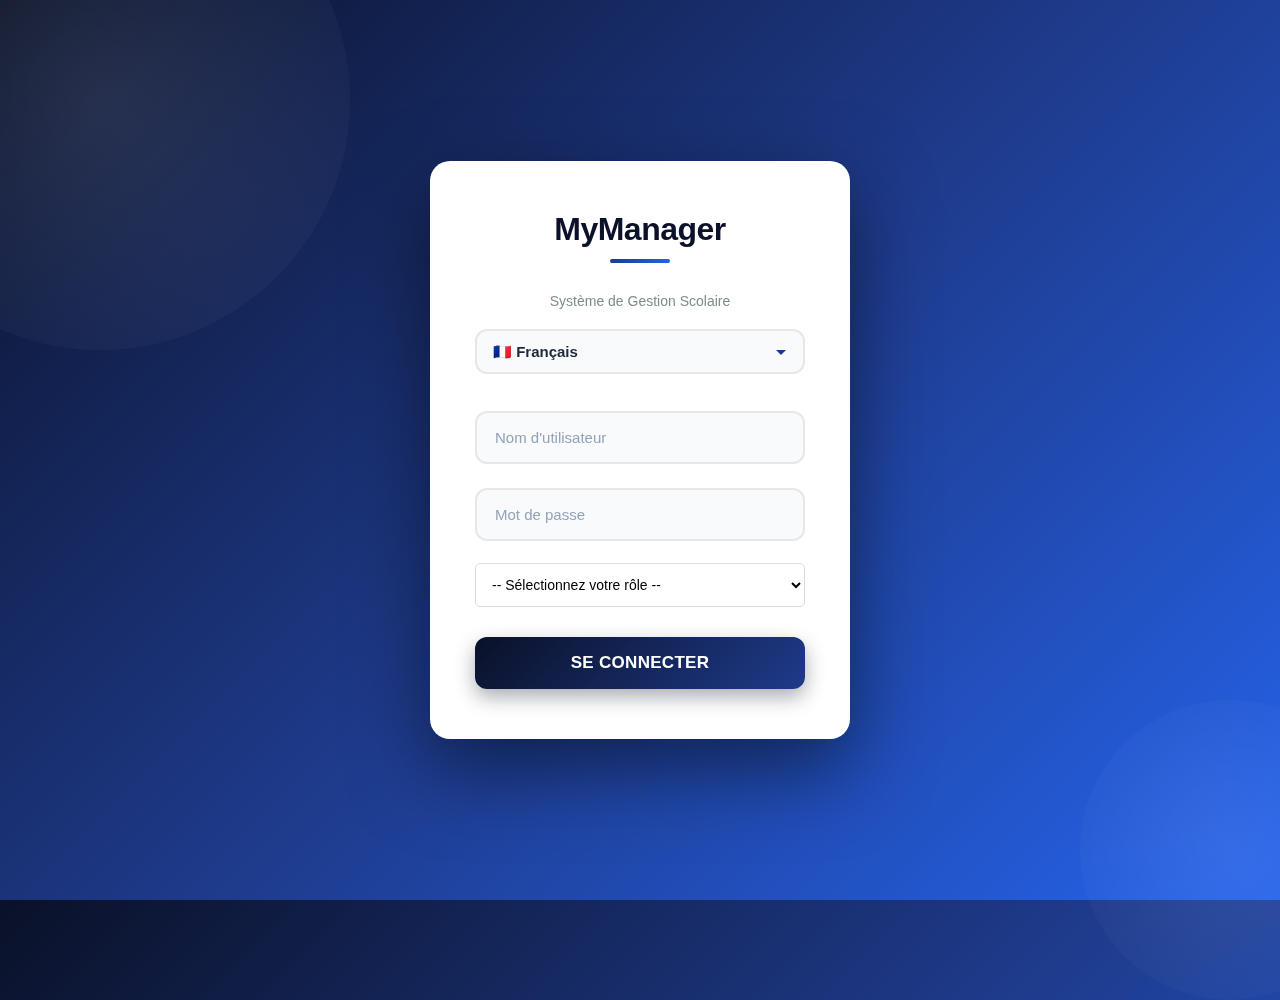
<file: Nouveau dossier/index.html>
<!DOCTYPE html>
<html lang="fr">
<head>
  <meta charset="UTF-8" />
  <meta name="viewport" content="width=device-width, initial-scale=1.0"/>
  <title>Login - MyManager</title>
  <link rel="stylesheet" href="css/login.css" />
  <link rel="stylesheet" href="css/rtl.css" />
</head>
<body>
  <div class="login-container">
    <h2>MyManager</h2>
    <p style="color: #7f8c8d; margin-bottom: 20px; font-size: 14px;"> Système de Gestion Scolaire</p>
    
    <!-- Language Selector -->
    <div class="lang-selector-login">
      <select onchange="changeLang(this.value)">
        <option value="fr">🇫🇷 Français</option>
        <option value="ar">🇲🇦 العربية</option>
        <option value="en">🇺🇸 English</option>
      </select>
    </div>
    
    <input type="text" id="username" placeholder="Nom d'utilisateur" autocomplete="off" />
    <input type="password" id="password" placeholder="Mot de passe" />
    
    <!-- Sélecteur de rôle -->
    <select id="roleSelect" style="width: 100%; padding: 12px; margin: 10px 0; border: 1px solid #ddd; border-radius: 5px; font-size: 14px; background: white;">
      <option value="">-- Sélectionnez votre rôle --</option>
      <option value="admin">Administrateur</option>
      <option value="secretariat"> Secrétariat</option>
      <option value="teacher">Professeur</option>
      <option value="viewer"> Consultation</option>
    </select>
    <button id="loginBtn">Se connecter</button>
    <div id="error"></div>
  <script src="js/i18n.js"></script>
  <script src="js/login.js"></script>
  <script src="js/main.js"></script>
</body>
</html>
</file>
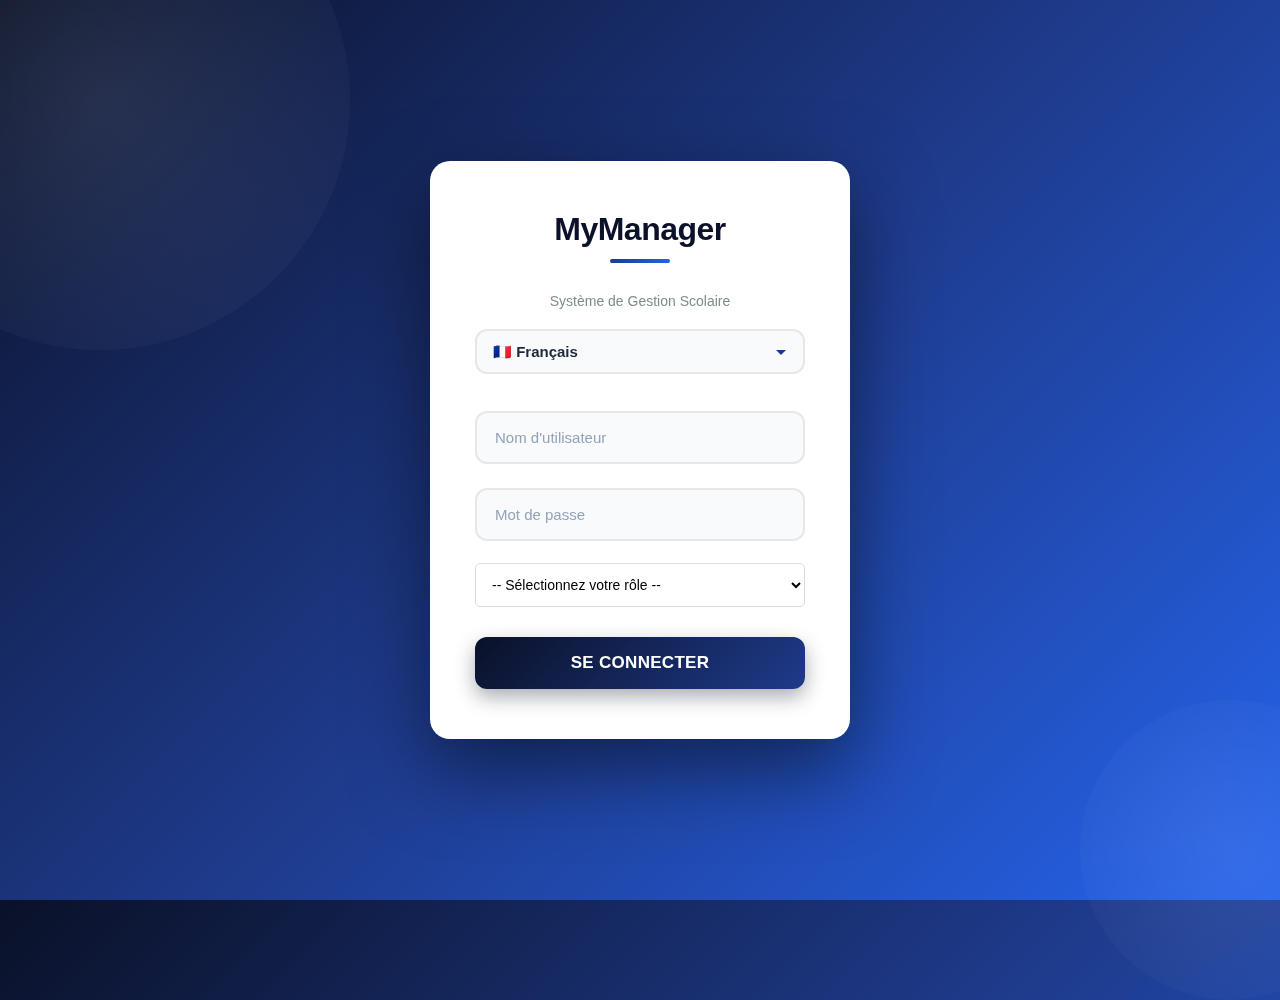
<file: Nouveau dossier/courses.html>
<!DOCTYPE html>
<html lang="fr">
<head>
  <meta charset="UTF-8" />
  <meta name="viewport" content="width=device-width, initial-scale=1.0"/>
  <title>MyManager - Cours</title>
  <link rel="stylesheet" href="css/courses.css" />
  <link rel="stylesheet" href="css/rtl.css" />
  <link rel="stylesheet" href="css/main.css" />
</head>
<body>
  <!-- Navbar -->
  <nav class="navbar">
    <div class="logo">MyManager</div>
    <div class="nav-right">
      <div class="lang-selector">
        <select onchange="changeLang(this.value)">
          <option value="fr">🇫🇷 Français</option>
          <option value="ar">🇲🇦 العربية</option>
          <option value="en">🇺🇸 English</option>
        </select>
      </div>
      <button onclick="logout()" class="logout-btn" data-i18n="logout">Logout</button>
    </div>
  </nav>

  <!-- Sidebar -->
  <aside class="sidebar">
    <div class="sidebar-header">
    </div>
    <ul class="sidebar-menu">
      <li><a href="dashboard.html" data-i18n="dashboard">Dashboard</a></li>
      <li><a href="students.html" data-i18n="students">Students</a></li>
      <li><a href="teachers.html" data-i18n="teachers">Teachers</a></li>
      <li><a href="courses.html" class="active" data-i18n="courses">Courses</a></li>
      <li><a href="rooms.html" data-i18n="rooms">Rooms</a></li>
      <li><a href="exams.html" data-i18n="exams">Exams</a></li>
    </ul>
  </aside>

  <!-- Main Content -->
  <main class="main-content">
    <h1 data-i18n="courseManagement">Gestion des Cours</h1>

    <form id="courseForm">
      <input type="hidden" id="courseId" />
      <input type="text" id="courseName" data-i18n-placeholder="coursePlaceholder" placeholder="Nom du cours" required />
      <input type="text" id="courseTeacher" data-i18n-placeholder="teacherPlaceholder" placeholder="Professeur" required />
      <input type="text" id="courseSchedule" data-i18n-placeholder="schedulePlaceholder" placeholder="Horaire (ex: Lundi 10h-12h)" required />
      <button type="submit" data-i18n="save">Ajouter / Modifier</button>
    </form>

    <div class="tools">
      <input type="text" id="searchInput" data-i18n-placeholder="searchPlaceholder" placeholder="Rechercher par nom..." />
      <button type="button" onclick="sortByName()" data-i18n="sort">Trier A ↔ Z</button>
      <button type="button" onclick="exportCSV()" data-i18n="exportCSV">Export CSV</button>
    </div>

    <div class="filters">
      <label data-i18n="filterByTeacher">Filtrer par professeur:</label>
      <select id="teacherFilter" onchange="applyFilters()">
        <option value="" data-i18n-value="allTeachers">Tous les professeurs</option>
        <option value="Ali Benali">Ali Benali</option>
        <option value="Sara Meziane">Sara Meziane</option>
        <option value="Youssef Tazi">Youssef Tazi</option>
        <option value="Leila Rahmani">Leila Rahmani</option>
        <option value="Karim El Fassi">Karim El Fassi</option>
      </select>
    </div>

    <table>
      <thead>
        <tr>
          <th>ID</th>
          <th data-i18n="course">Cours</th>
          <th data-i18n="teacher">Professeur</th>
          <th data-i18n="schedule">Horaire</th>
          <th>Actions</th>
        </tr>
      </thead>
      <tbody id="tableBody"></tbody>
    </table>

    <div class="pagination">
      <button onclick="prevPage()" data-i18n="previous">Précédent</button>
      <span id="pageInfo">Page 1</span>
      <button onclick="nextPage()" data-i18n="next">Suivant</button>
    </div>
  </main>

  <!-- Scripts -->
   <script src="js/models.js"></script>
<script src="js/permissions.js"></script> 
<script src="js/i18n.js"></script>
  <script src="js/courses.js"></script>
  <script src="js/main.js"></script>
</body>
</html>
</file>
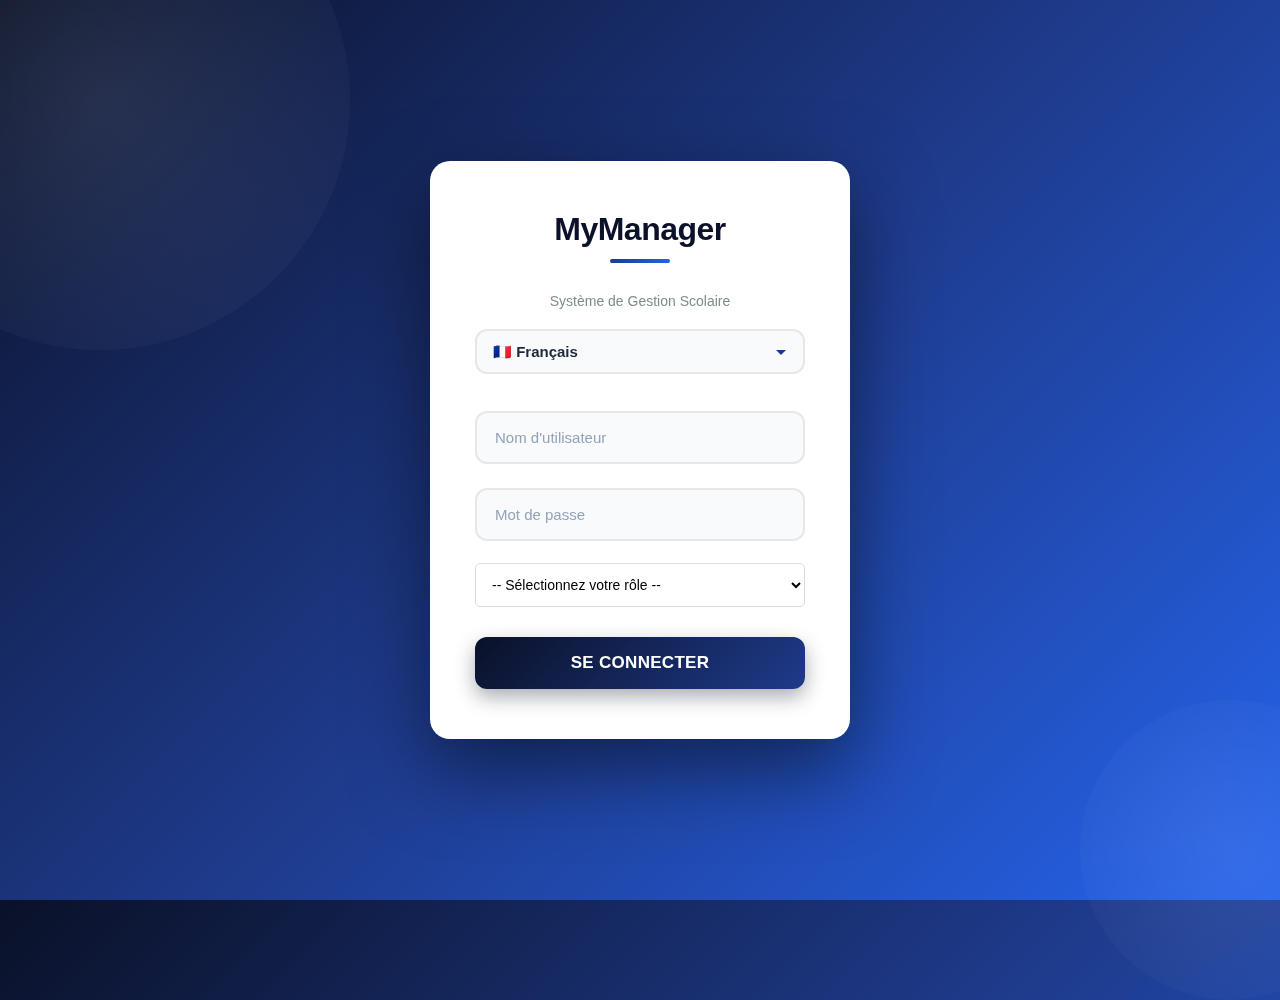
<file: Nouveau dossier/exams.html>
<!DOCTYPE html>
<html lang="fr">
<head>
  <meta charset="UTF-8" />
  <meta name="viewport" content="width=device-width, initial-scale=1.0"/>
  <title>MyManager - Examens</title>
  <link rel="stylesheet" href="css/exams.css" />
  <link rel="stylesheet" href="css/main.css" />
  <link rel="stylesheet" href="css/rtl.css" />
</head>
<body>
  <!-- Navbar -->
  <nav class="navbar">
    <div class="logo">MyManager</div>
    <div class="nav-right">
      <div class="lang-selector">
        <select onchange="changeLang(this.value)">
          <option value="fr">🇫🇷 Français</option>
          <option value="ar">🇲🇦 العربية</option>
          <option value="en">🇺🇸 English</option>
        </select>
      </div>
      <button onclick="logout()" class="logout-btn" data-i18n="logout">Déconnexion</button>
    </div>
  </nav>

  <!-- Sidebar -->
  <aside class="sidebar">
    <div class="sidebar-header">
    </div>
    <ul class="sidebar-menu">
      <li><a href="dashboard.html" data-i18n="dashboard">Dashboard</a></li>
      <li><a href="students.html" data-i18n="students">Étudiants</a></li>
      <li><a href="teachers.html" data-i18n="teachers">Professeurs</a></li>
      <li><a href="courses.html" data-i18n="courses">Cours</a></li>
      <li><a href="rooms.html" data-i18n="rooms">Salles</a></li>
      <li><a href="exams.html" class="active" data-i18n="exams">Examens</a></li>
    </ul>
  </aside>

  <!-- Main Content -->
  <main class="main-content">
    <h1 data-i18n="examManagement">Gestion des Examens</h1>

    <form id="examForm">
      <input type="hidden" id="examId" />
      <input type="text" id="examCourse" 
             data-i18n-placeholder="coursePlaceholder"
             placeholder="Cours" required />
      <input type="text" id="examDate" 
             data-i18n-placeholder="datePlaceholder"
             placeholder="Date (ex: 15/01/2026)" required />
      <input type="text" id="examRoom" 
             data-i18n-placeholder="roomPlaceholder"
             placeholder="Salle" required />
      <button type="submit" data-i18n="save">Ajouter / Modifier</button>
    </form>

    <div class="tools">
      <input type="text" id="searchInput" 
             data-i18n-placeholder="searchPlaceholder"
             placeholder="Rechercher par cours..." />
      <button type="button" onclick="sortByCourse()" data-i18n="sort">Trier A ↔ Z</button>
      <button type="button" onclick="exportCSV()" data-i18n="exportCSV">Export CSV</button>
    </div>

    <div class="filters">
      <label data-i18n="filterByMonth">Filtrer par mois:</label>
      <select id="monthFilter" onchange="applyFilters()">
        <option value="" data-i18n-value="allMonths">Tous les mois</option>
        <option value="01" data-i18n-value="january">Janvier</option>
        <option value="02" data-i18n-value="february">Février</option>
        <option value="03" data-i18n-value="march">Mars</option>
        <option value="04" data-i18n-value="april">Avril</option>
        <option value="05" data-i18n-value="may">Mai</option>
        <option value="06" data-i18n-value="june">Juin</option>
        <option value="07" data-i18n-value="july">Juillet</option>
        <option value="08" data-i18n-value="august">Août</option>
        <option value="09" data-i18n-value="september">Septembre</option>
        <option value="10" data-i18n-value="october">Octobre</option>
        <option value="11" data-i18n-value="november">Novembre</option>
        <option value="12" data-i18n-value="december">Décembre</option>
      </select>
      
      <label data-i18n="filterByCourse">Filtrer par cours:</label>
      <select id="courseFilter" onchange="applyFilters()">
        <option value="" data-i18n-value="allCourses">Tous les cours</option>
        <option value="Mathématiques">Mathématiques</option>
        <option value="Physique">Physique</option>
        <option value="Informatique">Informatique</option>
        <option value="Français">Français</option>
        <option value="Histoire">Histoire</option>
        <option value="Chimie">Chimie</option>
      </select>
    </div>

    <table>
      <thead>
        <tr>
          <th>ID</th>
          <th data-i18n="course">Cours</th>
          <th data-i18n="date">Date</th>
          <th data-i18n="room">Salle</th>
          <th>Actions</th>
        </tr>
      </thead>
      <tbody id="tableBody"></tbody>
    </table>

    <div class="pagination">
      <button onclick="prevPage()" data-i18n="previous">Précédent</button>
      <span id="pageInfo">Page 1</span>
      <button onclick="nextPage()" data-i18n="next">Suivant</button>
    </div>
  </main>

  <!-- Scripts -->
   <script src="js/models.js"></script>
  <script src="js/permissions.js"></script> 
  <script src="js/i18n.js"></script>
  <script src="js/exams.js"></script>
  <script src="js/main.js"></script>
</body>
</html>
</file>
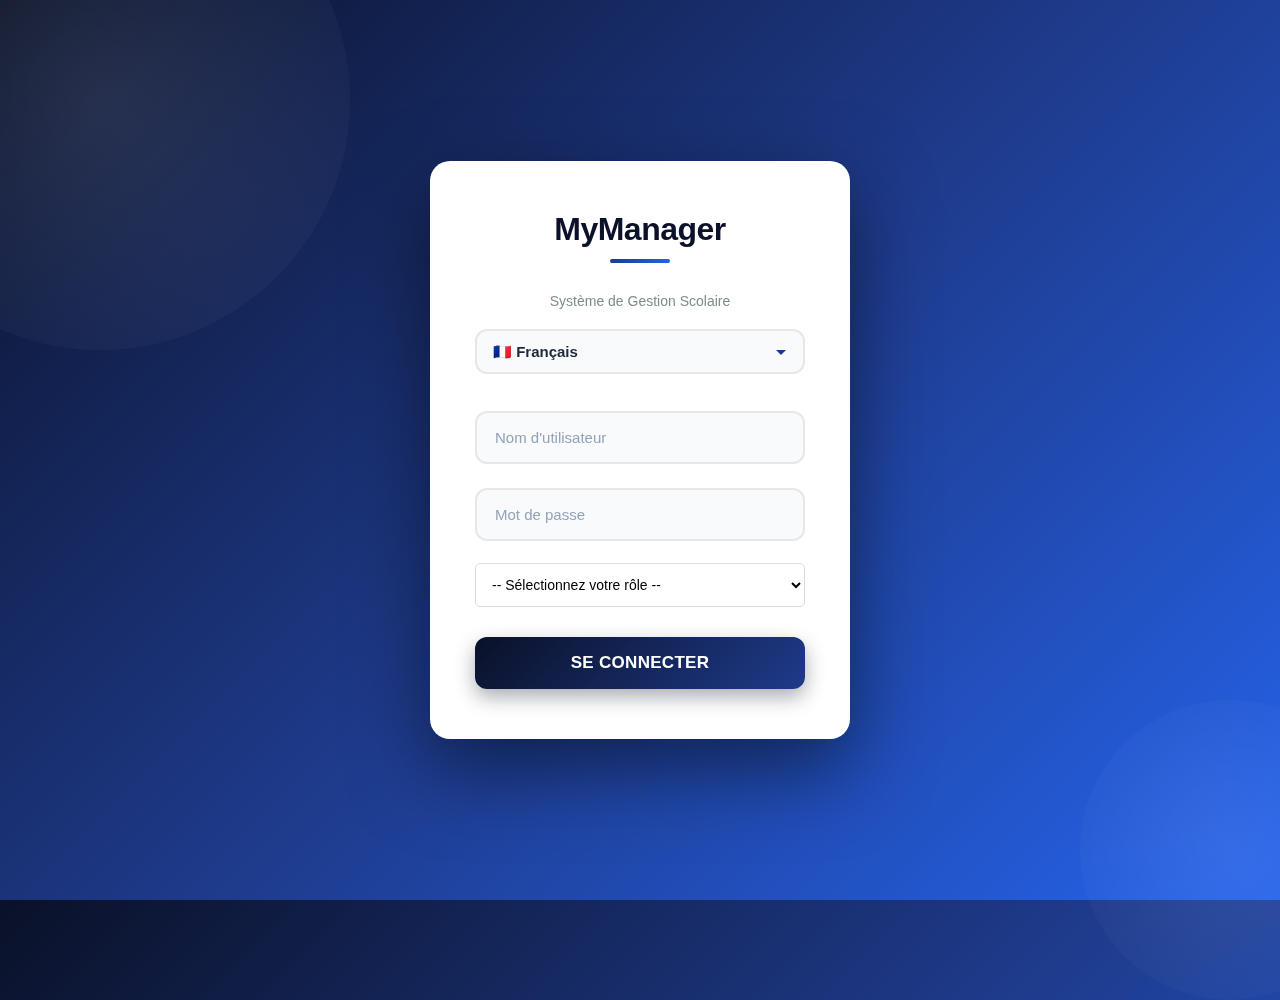
<file: Nouveau dossier/rooms.html>
<!DOCTYPE html>
<html lang="fr">
<head>
  <meta charset="UTF-8" />
  <meta name="viewport" content="width=device-width, initial-scale=1.0"/>
  <title>MyManager - Salles</title>
  <link rel="stylesheet" href="css/rooms.css" />
  <link rel="stylesheet" href="css/main.css" />
  <link rel="stylesheet" href="css/rtl.css" />
</head>
<body>
  <!-- Navbar -->
  <nav class="navbar">
    <div class="logo">MyManager</div>
    <div class="nav-right">
      <div class="lang-selector">
        <select onchange="changeLang(this.value)">
          <option value="fr">🇫🇷 Français</option>
          <option value="ar">🇲🇦 العربية</option>
          <option value="en">🇺🇸 English</option>
        </select>
      </div>
      <button onclick="logout()" class="logout-btn" data-i18n="logout">Déconnexion</button>
    </div>
  </nav>

  <!-- Sidebar -->
  <aside class="sidebar">
    <div class="sidebar-header">
    </div>
    <ul class="sidebar-menu">
      <li><a href="dashboard.html" data-i18n="dashboard">Dashboard</a></li>
      <li><a href="students.html" data-i18n="students">Étudiants</a></li>
      <li><a href="teachers.html" data-i18n="teachers">Professeurs</a></li>
      <li><a href="courses.html" data-i18n="courses">Cours</a></li>
      <li><a href="rooms.html" class="active" data-i18n="rooms">Salles</a></li>
      <li><a href="exams.html" data-i18n="exams">Examens</a></li>
    </ul>
  </aside>

  <!-- Main Content -->
  <main class="main-content">
    <h1 data-i18n="roomManagement">Gestion des Salles</h1>

    <form id="roomForm">
      <input type="hidden" id="roomId" />
      <input type="text" id="roomName" 
             data-i18n-placeholder="roomNamePlaceholder"
             placeholder="Nom/Numéro de la salle" required />
      <input type="number" id="roomCapacity" 
             data-i18n-placeholder="capacityPlaceholder"
             placeholder="Capacité (ex: 30)" min="1" required />
      <input type="text" id="roomLocation" 
             data-i18n-placeholder="locationPlaceholder"
             placeholder="Localisation (ex: Bâtiment A)" required />
      <button type="submit" data-i18n="save">Ajouter / Modifier</button>
    </form>

    <div class="tools">
      <input type="text" id="searchInput" 
             data-i18n-placeholder="searchPlaceholder"
             placeholder="Rechercher par nom..." />
      <button type="button" onclick="sortByName()" data-i18n="sort">Trier A ↔ Z</button>
      <button type="button" onclick="exportCSV()" data-i18n="exportCSV">Export CSV</button>
    </div>

    <div class="filters">
      <label data-i18n="filterByBuilding">Filtrer par bâtiment:</label>
      <select id="locationFilter" onchange="applyFilters()">
        <option value="" data-i18n-value="allBuildings">Tous les bâtiments</option>
        <option value="Bâtiment A">Bâtiment A</option>
        <option value="Bâtiment B">Bâtiment B</option>
        <option value="Bâtiment C">Bâtiment C</option>
        <option value="Bâtiment D">Bâtiment D</option>
        <option value="Bâtiment Principal">Bâtiment Principal</option>
      </select>
      
      <label data-i18n="filterByCapacity">Filtrer par capacité:</label>
      <select id="capacityFilter" onchange="applyFilters()">
        <option value="" data-i18n-value="allCapacities">Toutes capacités</option>
        <option value="small" data-i18n-value="smallCapacity">Petite (< 30)</option>
        <option value="medium" data-i18n-value="mediumCapacity">Moyenne (30-50)</option>
        <option value="large" data-i18n-value="largeCapacity">Grande (> 50)</option>
      </select>
    </div>

    <table>
      <thead>
        <tr>
          <th>ID</th>
          <th data-i18n="room">Salle</th>
          <th data-i18n="capacity">Capacité</th>
          <th data-i18n="location">Localisation</th>
          <th>Actions</th>
        </tr>
      </thead>
      <tbody id="tableBody"></tbody>
    </table>

    <div class="pagination">
      <button onclick="prevPage()" data-i18n="previous">Précédent</button>
      <span id="pageInfo">Page 1</span>
      <button onclick="nextPage()" data-i18n="next">Suivant</button>
    </div>
  </main>

  <!-- Scripts -->
   <script src="js/models.js"></script>
  <script src="js/permissions.js"></script> 
  <script src="js/i18n.js"></script>
  <script src="js/rooms.js"></script>
  <script src="js/main.js"></script>
</body>
</html>
</file>
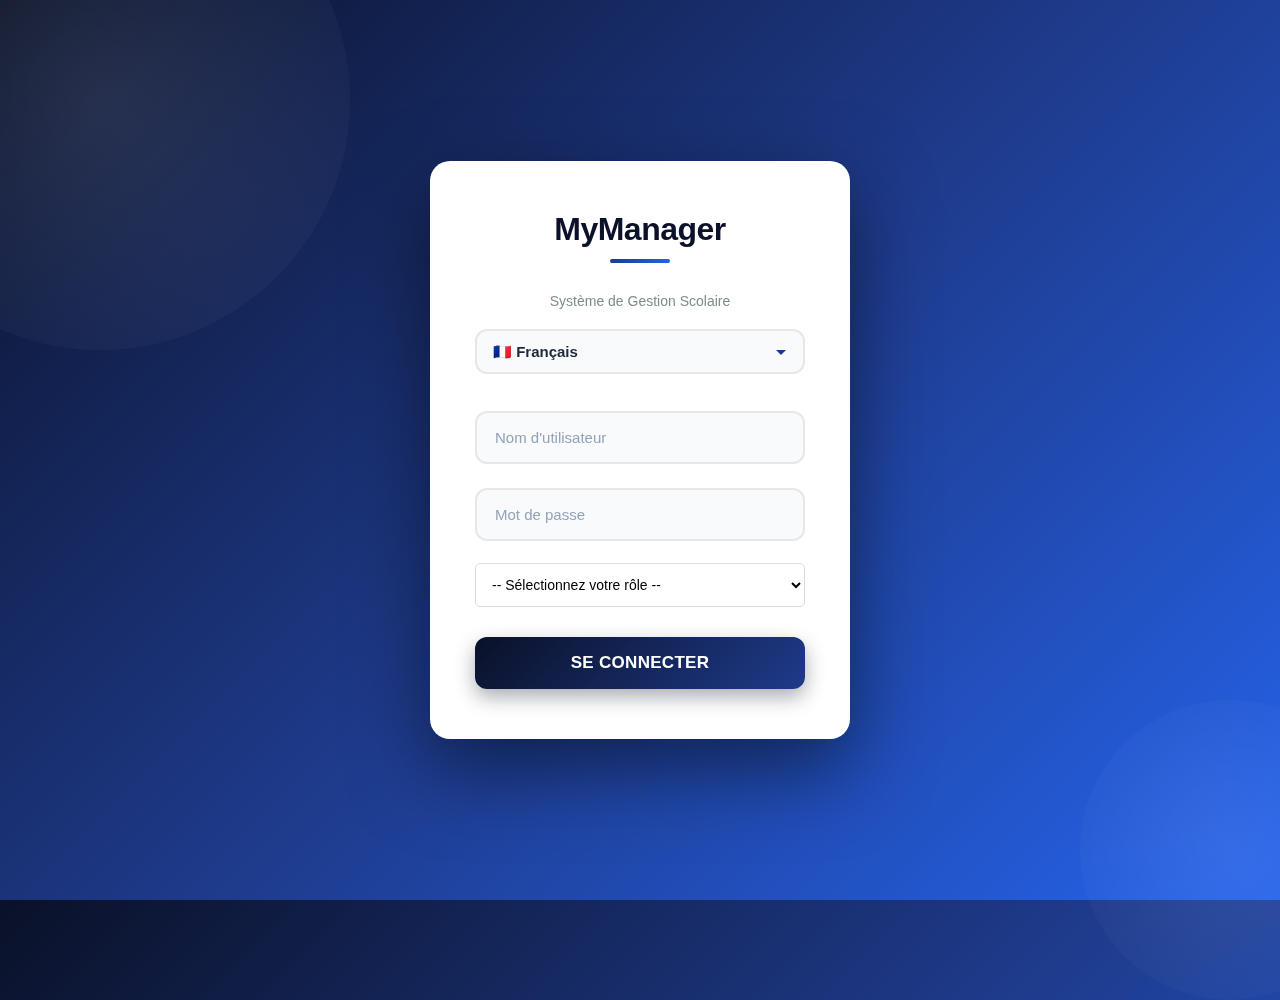
<file: Nouveau dossier/students.html>
<!DOCTYPE html>
<html lang="fr">
<head>
  <meta charset="UTF-8" />
  <meta name="viewport" content="width=device-width, initial-scale=1.0"/>
  <title>MyManager - Étudiants</title>
  <link rel="stylesheet" href="css/main.css" />
  <link rel="stylesheet" href="css/students.css" />
  <link rel="stylesheet" href="css/rtl.css" />
</head>
<body>

  <!-- Navbar -->
  <nav class="navbar">
    <div class="logo">MyManager</div>
    <div class="nav-right">
      <select onchange="changeLang(this.value)">
        <option value="fr">🇫🇷 Français</option>
        <option value="ar">🇲🇦 العربية</option>
        <option value="en">🇺🇸 English</option>
      </select>
      <button onclick="logout()" class="logout-btn" data-i18n="logout">Déconnexion</button>
    </div>
  </nav>

  <!-- Sidebar -->
  <aside class="sidebar">
    <ul class="sidebar-menu">
      <li><a href="dashboard.html" data-i18n="dashboard">Dashboard</a></li>
      <li><a href="students.html" class="active" data-i18n="students">Étudiants</a></li>
      <li><a href="teachers.html" data-i18n="teachers">Professeurs</a></li>
      <li><a href="courses.html" data-i18n="courses">Cours</a></li>
      <li><a href="rooms.html" data-i18n="rooms">Salles</a></li>
      <li><a href="exams.html" data-i18n="exams">Examens</a></li>
    </ul>
  </aside>

  <!-- Main Content -->
  <main class="main-content">
    <h1 data-i18n="studentManagement">Gestion des Étudiants</h1>

    <!-- Formulaire -->
    <form id="studentForm">
      <input type="hidden" id="studentId" />
      <input type="text" id="studentName" 
             data-i18n-placeholder="namePlaceholder"
             placeholder="Nom et prénom" required />
      <input type="email" id="studentEmail" 
             data-i18n-placeholder="emailPlaceholder"
             placeholder="Email" required />
      <input type="text" id="studentClass" 
             data-i18n-placeholder="classPlaceholder"
             placeholder="Classe" required />
      <button type="submit" data-i18n="save">Enregistrer</button>
    </form>

    <!-- Filtres -->
    <div class="filters">
      <label data-i18n="filterByClass">Filtrer par classe:</label>
      <select id="classFilter" onchange="applyFilters()">
        <option value="" data-i18n-value="allClasses">Toutes les classes</option>
        <option value="1ère année">1ère année</option>
        <option value="2ème année">2ème année</option>
        <option value="3ème année">3ème année</option>
      </select>
    </div>

    <!-- Outils -->
    <div class="tools">
      <input type="text" id="searchInput" 
             data-i18n-placeholder="searchPlaceholder"
             placeholder="Rechercher par nom..." />
      <button type="button" onclick="sortByName()" data-i18n="sort">Trier A ↔ Z</button>
      <button type="button" onclick="exportCSV()" data-i18n="exportCSV">Export CSV</button>
      
    </div>

    <!-- Tableau -->
    <table>
      <thead>
        <tr>
          <th>ID</th>
          <th data-i18n="name">Nom</th>
          <th data-i18n="email">Email</th>
          <th data-i18n="class">Classe</th>
          <th>Actions</th>
        </tr>
      </thead>
      <tbody id="tableBody"></tbody>
    </table>

    <!-- Pagination -->
    <div class="pagination">
      <button onclick="prevPage()" data-i18n="previous">Précédent</button>
      <span id="pageInfo">Page 1</span>
      <button onclick="nextPage()" data-i18n="next">Suivant</button>
    </div>
  </main>


   <script src="js/models.js"></script>
  <script src="js/permissions.js"></script> 
  <script src="js/i18n.js"></script>
  <script src="js/students.js"></script>
  <script src="js/main.js"></script>

</body>
</html>
</file>
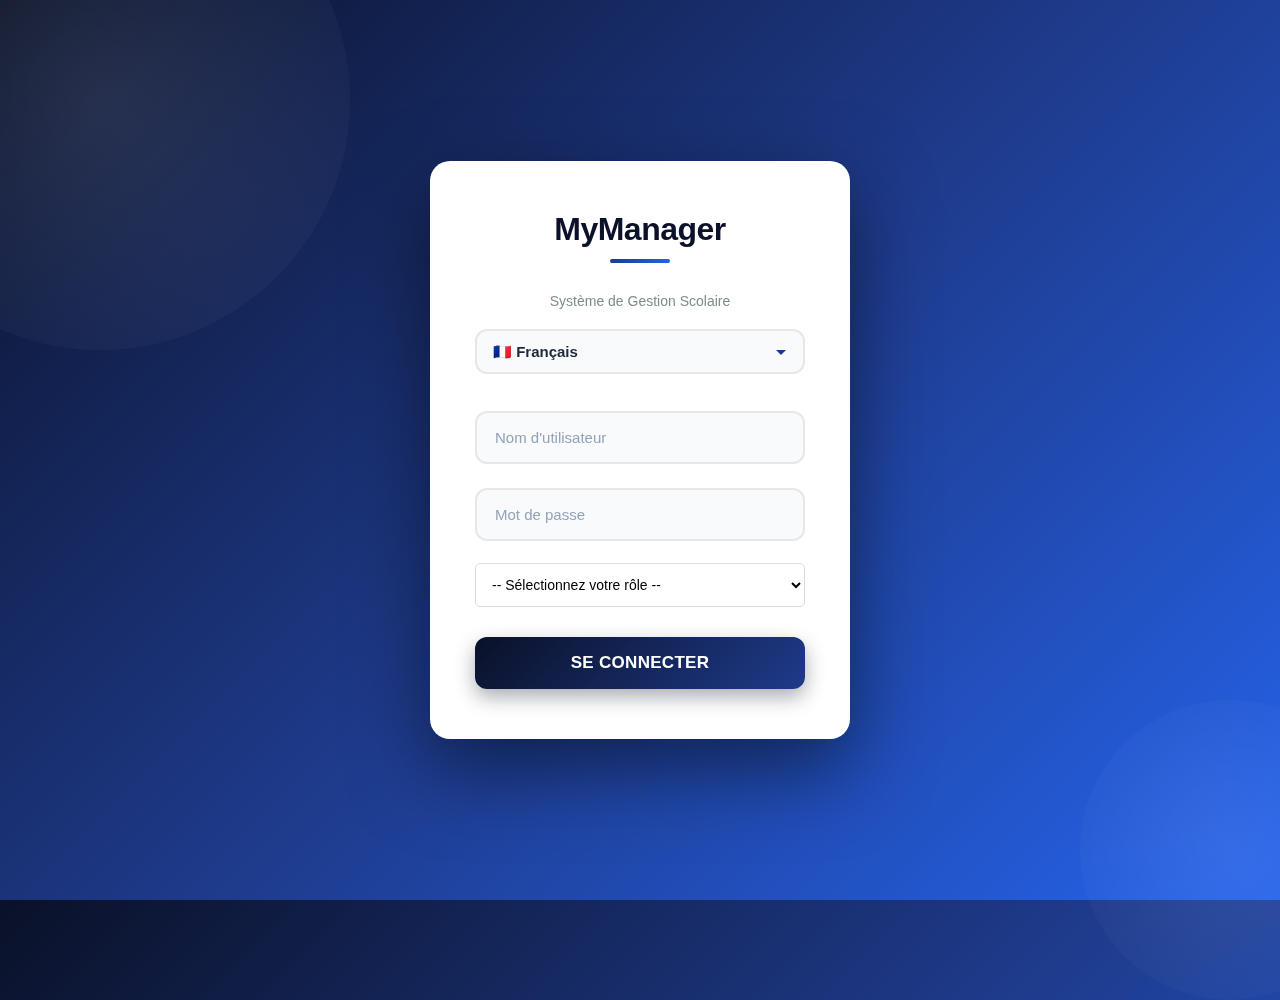
<file: Nouveau dossier/teachers.html>
<!DOCTYPE html>
<html lang="fr">
<head>
  <meta charset="UTF-8" />
  <meta name="viewport" content="width=device-width, initial-scale=1.0"/>
  <title>MyManager - Professeurs</title>
  <link rel="stylesheet" href="css/main.css">
  <link rel="stylesheet" href="css/rtl.css">
  <link rel="stylesheet" href="css/teachers.css">
</head>
<body>

  <!-- Navbar -->
  <nav class="navbar">
    <div class="logo">MyManager</div>
    <div class="nav-actions">
      <select onchange="changeLang(this.value)">
        <option value="fr">🇫🇷 FR</option>
        <option value="ar">🇲🇦 AR</option>
        <option value="en">🇺🇸 EN</option>
      </select>
      <button class="logout-btn" onclick="logout()" data-i18n="logout">Logout</button>
    </div>
  </nav>

  <!-- Sidebar -->
  <aside class="sidebar">
    <ul class="sidebar-menu">
      <li><a href="dashboard.html" data-i18n="dashboard">Dashboard</a></li>
      <li><a href="students.html" data-i18n="students">Students</a></li>
      <li><a href="teachers.html" class="active" data-i18n="teachers">Teachers</a></li>
      <li><a href="courses.html" data-i18n="courses">Courses</a></li>
      <li><a href="rooms.html" data-i18n="rooms">Rooms</a></li>
      <li><a href="exams.html" data-i18n="exams">Exams</a></li>
    </ul>
  </aside>

  <!-- Main -->
  <main class="main-content">
    <h1 data-i18n="teacherManagement">Gestion des Professeurs</h1>

    <!-- Form -->
    <form id="teacherForm">
      <input type="hidden" id="teacherId">
      <input type="text" id="teacherName" data-i18n-placeholder="namePlaceholder" placeholder="Nom complet" required>
      <input type="email" id="teacherEmail" data-i18n-placeholder="emailPlaceholder" placeholder="Email" required>
      <input type="text" id="teacherSubject" data-i18n-placeholder="subjectPlaceholder" placeholder="Matière" required>
      <button type="submit" data-i18n="save">Enregistrer</button>
    </form>

    <!-- Tools -->
    <div class="tools">
      <input type="text" id="searchInput" data-i18n-placeholder="searchPlaceholder" placeholder="Rechercher...">
      <select id="subjectFilter">
        <option value="" data-i18n-value="allSubjects">Toutes les matières</option>
        <option value="Mathématiques">Mathématiques</option>
        <option value="Physique">Physique</option>
        <option value="Informatique">Informatique</option>
        <option value="Français">Français</option>
        <option value="Histoire">Histoire</option>
        <option value="Chimie">Chimie</option>
      </select>
      <button onclick="sortByName()" data-i18n="sort">Trier A↔Z</button>
      <button onclick="exportCSV()" data-i18n="exportCSV">Export CSV</button>
    </div>

    <!-- Table -->
    <table>
      <thead>
        <tr>
          <th>#</th>
          <th data-i18n="name">Nom</th>
          <th data-i18n="email">Email</th>
          <th data-i18n="subject">Matière</th>
          <th>Actions</th>
        </tr>
      </thead>
      <tbody id="tableBody"></tbody>
    </table>

    <!-- Pagination -->
    <div class="pagination">
      <button onclick="prevPage()" data-i18n="previous">◀</button>
      <span id="pageInfo"></span>
      <button onclick="nextPage()" data-i18n="next">▶</button>
    </div>
  </main>

  <!-- Scripts -->
   <script src="js/models.js"></script>
   <script src="js/permissions.js"></script> 
  <script src="js/i18n.js"></script>
  <script src="js/teachers.js"></script>
  <script src="js/main.js"></script>
</body>
</html>
</file>
<file: Nouveau dossier/css/login.css>
* {
  margin: 0;
  padding: 0;
  box-sizing: border-box;
  font-family: 'Segoe UI', Tahoma, Geneva, Verdana, sans-serif;
}

body {
  background: linear-gradient(135deg, #0a1128 0%, #1e3a8a 50%, #2563eb 100%);
  min-height: 100vh;
  display: flex;
  justify-content: center;
  align-items: center;
  position: relative;
  overflow: hidden;
}

/* ========== Background Animated Shapes ========== */
body::before {
  content: '';
  position: absolute;
  width: 500px;
  height: 500px;
  background: radial-gradient(circle, rgba(255,255,255,0.1), transparent);
  border-radius: 50%;
  top: -150px;
  left: -150px;
  animation: float 20s infinite ease-in-out;
}

body::after {
  content: '';
  position: absolute;
  width: 300px;
  height: 300px;
  background: radial-gradient(circle, rgba(255,255,255,0.08), transparent);
  border-radius: 50%;
  bottom: -100px;
  right: -100px;
  animation: float 25s infinite ease-in-out reverse;
}

@keyframes float {
  0%, 100% { transform: translate(0, 0) scale(1); }
  50% { transform: translate(30px, -30px) scale(1.1); }
}

/* ========== Login Container ========== */
.login-container {
  background: white;
  padding: 50px 45px;
  border-radius: 20px;
  box-shadow: 0 30px 80px rgba(0,0,0,0.5);
  width: 420px;
  max-width: 90%;
  text-align: center;
  position: relative;
  z-index: 10;
  animation: slideUp 0.6s ease-in-out;
  backdrop-filter: blur(10px);
}

@keyframes slideUp {
  from {
    opacity: 0;
    transform: translateY(30px);
  }
  to {
    opacity: 1;
    transform: translateY(0);
  }
}

/* ========== Header/Title ========== */
.login-container h2 {
  margin-bottom: 30px;
  color: #0a1128;
  font-size: 32px;
  font-weight: 800;
  letter-spacing: -0.5px;
  position: relative;
  padding-bottom: 15px;
}

.login-container h2::after {
  content: '';
  position: absolute;
  bottom: 0;
  left: 50%;
  transform: translateX(-50%);
  width: 60px;
  height: 4px;
  background: linear-gradient(90deg, #1e3a8a, #2563eb);
  border-radius: 2px;
}

/* ========== Language Selector ========== */
.lang-selector-login {
  margin-bottom: 25px;
}

.lang-selector-login select {
  width: 100%;
  padding: 12px 16px;
  border: 2px solid #e5e7eb;
  border-radius: 12px;
  font-size: 15px;
  font-weight: 600;
  color: #1e293b;
  background: #f9fafb;
  cursor: pointer;
  transition: all 0.3s ease;
  outline: none;
  appearance: none;
  background-image: url("data:image/svg+xml,%3Csvg xmlns='http://www.w3.org/2000/svg' width='12' height='12' viewBox='0 0 12 12'%3E%3Cpath fill='%231e3a8a' d='M6 9L1 4h10z'/%3E%3C/svg%3E");
  background-repeat: no-repeat;
  background-position: right 16px center;
  padding-right: 40px;
}

.lang-selector-login select:hover {
  border-color: #1e3a8a;
  background-color: white;
  box-shadow: 0 4px 12px rgba(30, 58, 138, 0.1);
}

.lang-selector-login select:focus {
  border-color: #1e3a8a;
  background-color: white;
  box-shadow: 0 0 0 4px rgba(30, 58, 138, 0.1);
}

/* ========== Input Fields ========== */
.login-container input {
  width: 100%;
  padding: 16px 18px;
  margin: 12px 0;
  border: 2px solid #e5e7eb;
  border-radius: 12px;
  font-size: 15px;
  transition: all 0.3s ease;
  background: #f9fafb;
  color: #1e293b;
  font-weight: 500;
}

.login-container input::placeholder {
  color: #94a3b8;
  font-weight: 400;
}

.login-container input:focus {
  border-color: #1e3a8a;
  outline: none;
  background: white;
  box-shadow: 0 0 0 4px rgba(30, 58, 138, 0.1);
  transform: translateY(-2px);
}

.login-container input:hover {
  border-color: #cbd5e1;
  background: white;
}

/* ========== Login Button ========== */
.login-container button {
  width: 100%;
  padding: 16px;
  background: linear-gradient(135deg, #0a1128 0%, #1e3a8a 100%);
  color: white;
  border: none;
  border-radius: 12px;
  font-size: 17px;
  font-weight: 700;
  cursor: pointer;
  margin-top: 20px;
  transition: all 0.3s ease;
  box-shadow: 0 8px 20px rgba(10, 17, 40, 0.35);
  letter-spacing: 0.3px;
  text-transform: uppercase;
  position: relative;
  overflow: hidden;
}

.login-container button::before {
  content: '';
  position: absolute;
  top: 0;
  left: -100%;
  width: 100%;
  height: 100%;
  background: linear-gradient(90deg, transparent, rgba(255,255,255,0.2), transparent);
  transition: left 0.5s;
}

.login-container button:hover::before {
  left: 100%;
}

.login-container button:hover {
  transform: translateY(-3px);
  box-shadow: 0 12px 28px rgba(10, 17, 40, 0.45);
  background: linear-gradient(135deg, #1e3a8a 0%, #2563eb 100%);
}

.login-container button:active {
  transform: translateY(-1px);
  box-shadow: 0 6px 16px rgba(10, 17, 40, 0.4);
}

/* ========== Error Message ========== */
#error {
  color: #dc2626;
  margin-top: 18px;
  font-size: 14px;
  min-height: 20px;
  font-weight: 700;
  padding: 14px;
  background: linear-gradient(135deg, #fee2e2 0%, #fecaca 100%);
  border-radius: 10px;
  border-left: 4px solid #dc2626;
  display: none;
  animation: shake 0.5s ease;
  box-shadow: 0 4px 12px rgba(220, 38, 38, 0.15);
}

#error:not(:empty) {
  display: block;
}

@keyframes shake {
  0%, 100% { transform: translateX(0); }
  10%, 30%, 50%, 70%, 90% { transform: translateX(-8px); }
  20%, 40%, 60%, 80% { transform: translateX(8px); }
}

/* ========== Responsive Design ========== */
@media (max-width: 480px) {
  .login-container {
    padding: 40px 30px;
    width: 95%;
    border-radius: 16px;
  }

  .login-container h2 {
    font-size: 26px;
    margin-bottom: 25px;
  }

  .login-container input {
    padding: 14px 16px;
    font-size: 14px;
  }

  .login-container button {
    padding: 14px;
    font-size: 15px;
  }

  .lang-selector-login select {
    padding: 11px 14px;
    font-size: 14px;
  }
}

@media (max-width: 360px) {
  .login-container {
    padding: 35px 25px;
  }

  .login-container h2 {
    font-size: 24px;
  }
}

/* ========== Additional Enhancements ========== */

/* Focus ring for accessibility */
.login-container input:focus-visible,
.login-container button:focus-visible,
.lang-selector-login select:focus-visible {
  outline: 3px solid #1e3a8a;
  outline-offset: 2px;
}

/* Disabled state */
.login-container button:disabled {
  opacity: 0.6;
  cursor: not-allowed;
  transform: none;
}

.login-container button:disabled:hover {
  transform: none;
  box-shadow: 0 8px 20px rgba(10, 17, 40, 0.35);
}

/* Loading animation (optional) */
.login-container button.loading {
  pointer-events: none;
  position: relative;
  color: transparent;
}

.login-container button.loading::after {
  content: '';
  position: absolute;
  width: 20px;
  height: 20px;
  top: 50%;
  left: 50%;
  margin-left: -10px;
  margin-top: -10px;
  border: 3px solid rgba(255,255,255,0.3);
  border-top-color: white;
  border-radius: 50%;
  animation: spin 0.6s linear infinite;
}

@keyframes spin {
  to { transform: rotate(360deg); }
}

/* Smooth transitions for all interactive elements */
* {
  transition-property: background-color, border-color, color, fill, stroke, opacity, box-shadow, transform;
  transition-timing-function: cubic-bezier(0.4, 0, 0.2, 1);
}

input, button, select {
  transition-duration: 300ms;
}

/* Print styles */
@media print {
  body::before,
  body::after {
    display: none;
  }
  
  .login-container {
    box-shadow: none;
    border: 1px solid #e5e7eb;
  }
}
</file>
<file: Nouveau dossier/css/rtl.css>
/* ============================================
   RTL (Right-to-Left) Support pour l'Arabe
   ============================================ */

[lang="ar"] body,
body[dir="rtl"] {
  direction: rtl;
  text-align: right;
}

/* ============================================
   NAVBAR RTL
   ============================================ */
[lang="ar"] .navbar,
body[dir="rtl"] .navbar {
  direction: rtl;
}

[lang="ar"] .navbar .logo,
body[dir="rtl"] .navbar .logo {
  float: right;
  margin-right: 0;
  margin-left: auto;
}

[lang="ar"] .navbar .nav-right,
body[dir="rtl"] .navbar .nav-right {
  float: left;
  margin-left: 0;
  margin-right: auto;
}

[lang="ar"] .navbar .nav-left,
body[dir="rtl"] .navbar .nav-left {
  float: right;
}

[lang="ar"] .navbar .nav-links,
body[dir="rtl"] .navbar .nav-links {
  float: right;
  direction: rtl;
}

[lang="ar"] .navbar .nav-links a,
body[dir="rtl"] .navbar .nav-links a {
  margin-left: 0;
  margin-right: 20px;
}

[lang="ar"] .navbar .nav-actions,
body[dir="rtl"] .navbar .nav-actions {
  direction: rtl;
}

[lang="ar"] .lang-selector,
body[dir="rtl"] .lang-selector {
  margin-left: 0;
  margin-right: 15px;
}

/* ============================================
   SIDEBAR RTL
   ============================================ */
[lang="ar"] .sidebar,
body[dir="rtl"] .sidebar {
  left: auto;
  right: 0;
  direction: rtl;
}

[lang="ar"] .sidebar-menu,
body[dir="rtl"] .sidebar-menu {
  text-align: right;
  padding-right: 0;
  padding-left: 20px;
}

[lang="ar"] .sidebar-menu li,
body[dir="rtl"] .sidebar-menu li {
  text-align: right;
}

[lang="ar"] .sidebar-menu a,
body[dir="rtl"] .sidebar-menu a {
  padding-left: 10px;
  padding-right: 20px;
}

/* ============================================
   MAIN CONTENT RTL
   ============================================ */
[lang="ar"] .main-content,
body[dir="rtl"] .main-content {
  margin-right: 250px;
  margin-left: 0;
  direction: rtl;
}

/* ============================================
   FORMS RTL
   ============================================ */
[lang="ar"] form,
body[dir="rtl"] form {
  direction: rtl;
}

[lang="ar"] input,
[lang="ar"] select,
[lang="ar"] textarea,
body[dir="rtl"] input,
body[dir="rtl"] select,
body[dir="rtl"] textarea {
  text-align: right;
  direction: rtl;
}

[lang="ar"] input::placeholder,
body[dir="rtl"] input::placeholder {
  text-align: right;
}

/* ============================================
   BUTTONS RTL
   ============================================ */
[lang="ar"] button,
body[dir="rtl"] button {
  direction: rtl;
}

/* ============================================
   TABLES RTL
   ============================================ */
[lang="ar"] table,
body[dir="rtl"] table {
  direction: rtl;
}

[lang="ar"] th,
[lang="ar"] td,
body[dir="rtl"] th,
body[dir="rtl"] td {
  text-align: right;
}

[lang="ar"] th:first-child,
[lang="ar"] td:first-child,
body[dir="rtl"] th:first-child,
body[dir="rtl"] td:first-child {
  text-align: right;
}

/* ============================================
   TOOLS & FILTERS RTL
   ============================================ */
[lang="ar"] .tools,
[lang="ar"] .filters,
body[dir="rtl"] .tools,
body[dir="rtl"] .filters {
  direction: rtl;
}

[lang="ar"] .tools input,
[lang="ar"] .filters input,
[lang="ar"] .tools select,
[lang="ar"] .filters select,
body[dir="rtl"] .tools input,
body[dir="rtl"] .filters input,
body[dir="rtl"] .tools select,
body[dir="rtl"] .filters select {
  margin-left: 0;
  margin-right: 10px;
}

/* ============================================
   PAGINATION RTL
   ============================================ */
[lang="ar"] .pagination,
body[dir="rtl"] .pagination {
  direction: rtl;
}

[lang="ar"] .pagination button:first-child,
body[dir="rtl"] .pagination button:first-child {
  margin-left: 10px;
  margin-right: 0;
}

/* ============================================
   CARDS & STATS RTL
   ============================================ */
[lang="ar"] .stats-cards,
body[dir="rtl"] .stats-cards {
  direction: rtl;
}

[lang="ar"] .card,
body[dir="rtl"] .card {
  direction: rtl;
  text-align: right;
}

/* ============================================
   CHARTS RTL
   ============================================ */
[lang="ar"] .charts-container,
body[dir="rtl"] .charts-container {
  direction: rtl;
}

[lang="ar"] .chart-box,
body[dir="rtl"] .chart-box {
  direction: ltr; /* Les graphiques restent en LTR */
}

[lang="ar"] .chart-box h3,
body[dir="rtl"] .chart-box h3 {
  direction: rtl;
  text-align: right;
}

/* ============================================
   DASHBOARD FILTERS RTL
   ============================================ */
[lang="ar"] .dashboard-filters,
body[dir="rtl"] .dashboard-filters {
  direction: rtl;
}

[lang="ar"] .dashboard-filters label,
body[dir="rtl"] .dashboard-filters label {
  margin-left: 10px;
  margin-right: 0;
}

/* ============================================
   LOGIN PAGE RTL
   ============================================ */
[lang="ar"] .login-container,
body[dir="rtl"] .login-container {
  direction: rtl;
}

[lang="ar"] .lang-selector-login,
body[dir="rtl"] .lang-selector-login {
  direction: rtl;
}


@media (max-width: 768px) {
  [lang="ar"] .sidebar,
  body[dir="rtl"] .sidebar {
    right: -250px;
    left: auto;
  }
  
  [lang="ar"] .main-content,
  body[dir="rtl"] .main-content {
    margin-right: 0;
    margin-left: 0;
  }
  
  [lang="ar"] .navbar .nav-right,
  body[dir="rtl"] .navbar .nav-right {
    flex-direction: row-reverse;
  }
}
</file>
<file: Nouveau dossier/css/courses.css>
* {
  box-sizing: border-box;
  margin: 0;
  padding: 0;
  font-family: Arial, sans-serif;
}

body {
  background-color: #f0f8f0;
  padding: 20px;
  color: #333;
}

h1 {
  text-align: center;
  margin-bottom: 20px;
  color: #16a085;
}

form#courseForm {
  display: flex;
  flex-wrap: wrap;
  gap: 10px;
  background-color: #fff;
  padding: 15px;
  border-radius: 8px;
  box-shadow: 0 2px 6px rgba(0,0,0,0.1);
  margin-bottom: 20px;
}

form#courseForm input,
form#courseForm button {
  padding: 10px;
  flex: 1 1 180px;
  border: 1px solid #ccc;
  border-radius: 4px;
}

form#courseForm button {
  background-color: #16a085;
  color: white;
  border: none;
  cursor: pointer;
}

form#courseForm button:hover {
  background-color: #138a72;
}

.tools {
  display: flex;
  gap: 10px;
  margin-bottom: 15px;
  flex-wrap: wrap;
}

.tools input,
.tools button {
  padding: 8px 12px;
  border: 1px solid #ccc;
  border-radius: 4px;
}

table {
  width: 100%;
  background-color: #fff;
  border-collapse: collapse;
  box-shadow: 0 2px 6px rgba(0,0,0,0.1);
}

th, td {
  padding: 12px;
  text-align: left;
  border-bottom: 1px solid #ddd;
}

th {
  background-color: #16a085;
  color: white;
}

tr:nth-child(even) {
  background-color: #f8f9fa;
}

button.edit { background-color: #28b463; }
button.delete { background-color: #e74c3c; }
button.details { background-color: #8e44ad; }

button.edit,
button.delete,
button.details {
  color: white;
  border: none;
  padding: 5px 10px;
  border-radius: 4px;
  cursor: pointer;
  margin-right: 5px;
}

.pagination {
  text-align: center;
  margin-top: 15px;
}

.pagination button {
  padding: 8px 15px;
  margin: 0 5px;
  background-color: #16a085;
  color: white;
  border: none;
  border-radius: 4px;
  cursor: pointer;
}

@media (max-width: 600px) {
  form#courseForm,
  .tools {
    flex-direction: column;
  }
  form#courseForm input,
  .tools input,
  .tools button {
    width: 100%;
  }
}
</file>
<file: Nouveau dossier/css/exams.css>
form#examForm {
  display: flex;
  flex-wrap: wrap;
  gap: 10px;
  background-color: #fff;
  padding: 15px;
  border-radius: 8px;
  box-shadow: 0 2px 6px rgba(0,0,0,0.1);
  margin-bottom: 20px;
}

form#examForm input,
form#examForm button {
  padding: 10px;
  flex: 1 1 180px;
  border: 1px solid #ccc;
  border-radius: 4px;
}

form#examForm button {
  background-color: #d35400;
  color: white;
  border: none;
  cursor: pointer;
}

form#examForm button:hover { background-color: #c0392b; }

.tools {
  display: flex;
  gap: 10px;
  margin-bottom: 15px;
  flex-wrap: wrap;
}

.tools input,
.tools button {
  padding: 8px 12px;
  border: 1px solid #ccc;
  border-radius: 4px;
}

table {
  width: 100%;
  background-color: #fff;
  border-collapse: collapse;
  box-shadow: 0 2px 6px rgba(0,0,0,0.1);
}

th, td {
  padding: 12px;
  text-align: left;
  border-bottom: 1px solid #ddd;
}

th { background-color: #d35400; color: white; }

tr:nth-child(even) { background-color: #fdf2e9; }

button.edit { background-color: #28b463; }
button.delete { background-color: #e74c3c; }
button.details { background-color: #8e44ad; }

button.edit,
button.delete,
button.details {
  color: white;
  border: none;
  padding: 5px 10px;
  border-radius: 4px;
  cursor: pointer;
  margin-right: 5px;
}

.pagination {
  text-align: center;
  margin-top: 15px;
}

.pagination button {
  padding: 8px 15px;
  margin: 0 5px;
  background-color: #d35400;
  color: white;
  border: none;
  border-radius: 4px;
  cursor: pointer;
}

@media (max-width: 600px) {
  form#examForm,
  .tools {
    flex-direction: column;
  }
  form#examForm input,
  .tools input,
  .tools button {
    width: 100%;
  }
}
</file>
<file: Nouveau dossier/css/rooms.css>
body {
  background-color: #fff9f0;
  font-family: Arial, sans-serif;
  padding: 20px;
  color: #333;
}

h1 {
  text-align: center;
  color: #d35400;
  margin-bottom: 20px;
}

form#roomForm {
  display: flex;
  flex-wrap: wrap;
  gap: 10px;
  background-color: #fff;
  padding: 15px;
  border-radius: 8px;
  box-shadow: 0 2px 6px rgba(0,0,0,0.1);
  margin-bottom: 20px;
}

form#roomForm input,
form#roomForm button {
  padding: 10px;
  flex: 1 1 180px;
  border: 1px solid #ccc;
  border-radius: 4px;
}

form#roomForm button {
  background-color: #d35400;
  color: white;
  border: none;
  cursor: pointer;
}

form#roomForm button:hover {
  background-color: #c0392b;
}

.tools {
  display: flex;
  gap: 10px;
  margin-bottom: 15px;
  flex-wrap: wrap;
}

.tools input,
.tools button {
  padding: 8px 12px;
  border: 1px solid #ccc;
  border-radius: 4px;
}

.filters {
  display: flex;
  gap: 15px;
  margin-bottom: 15px;
  flex-wrap: wrap;
}

.filters select,
.filters label {
  padding: 5px;
}

table {
  width: 100%;
  border-collapse: collapse;
  background-color: #fff;
  box-shadow: 0 2px 6px rgba(0,0,0,0.1);
}

th, td {
  padding: 12px;
  text-align: left;
  border-bottom: 1px solid #ddd;
}

th {
  background-color: #d35400;
  color: white;
}

tr:nth-child(even) {
  background-color: #fdf2e9;
}

button.edit { background-color: #28b463; }
button.delete { background-color: #e74c3c; }
button.details { background-color: #8e44ad; }

button.edit, button.delete, button.details {
  color: white;
  border: none;
  padding: 5px 10px;
  border-radius: 4px;
  cursor: pointer;
  margin-right: 5px;
}

.pagination {
  text-align: center;
  margin-top: 15px;
}

.pagination button {
  padding: 8px 15px;
  margin: 0 5px;
  background-color: #d35400;
  color: white;
  border: none;
  border-radius: 4px;
  cursor: pointer;
}

@media (max-width: 600px) {
  form#roomForm,
  .tools,
  .filters {
    flex-direction: column;
  }
  form#roomForm input,
  .tools input,
  .tools button,
  .filters select {
    width: 100%;
  }
}
</file>
<file: Nouveau dossier/css/students.css>
body {
  font-family: Arial, sans-serif;
  background-color: #f0f4f8;
  margin: 0;
  padding: 20px;
  color: #333;
}

h1 {
  text-align: center;
  color: #1a5276;
  margin-bottom: 25px;
}

/* ===== Formulaire ===== */
form#studentForm {
  display: flex;
  flex-wrap: wrap;
  gap: 10px;
  background-color: #fff;
  padding: 20px;
  border-radius: 8px;
  box-shadow: 0 2px 6px rgba(0,0,0,0.1);
  margin-bottom: 20px;
}

form#studentForm input,
form#studentForm button {
  padding: 10px;
  flex: 1 1 180px;
  border: 1px solid #ccc;
  border-radius: 4px;
}

form#studentForm button {
  background-color: #1a5276;
  color: white;
  cursor: pointer;
  border: none;
  transition: background 0.3s ease;
}

form#studentForm button:hover {
  background-color: #154360;
}

/* ===== Filtres et outils ===== */
.filters,
.tools {
  display: flex;
  flex-wrap: wrap;
  gap: 10px;
  margin-bottom: 15px;
}

.filters label {
  font-weight: bold;
  color: #1a5276;
}

.filters select,
.tools input,
.tools button {
  padding: 8px 12px;
  border-radius: 4px;
  border: 1px solid #ccc;
  cursor: pointer;
}

/* ===== Table ===== */
table {
  width: 100%;
  border-collapse: collapse;
  background-color: #fff;
  box-shadow: 0 2px 6px rgba(0,0,0,0.1);
}

th, td {
  padding: 12px;
  border-bottom: 1px solid #ddd;
  text-align: left;
}

th {
  background-color: #1a5276;
  color: white;
}

tr:nth-child(even) {
  background-color: #f8f9fa;
}

/* ===== Boutons de table ===== */
button.edit {
  background-color: #28b463;
}
button.delete {
  background-color: #e74c3c;
}
button.details {
  background-color: #8e44ad;
}

button.edit,
button.delete,
button.details {
  color: white;
  border: none;
  padding: 5px 10px;
  border-radius: 4px;
  cursor: pointer;
  margin-right: 5px;
  transition: opacity 0.3s ease;
}

button.edit:hover,
button.delete:hover,
button.details:hover {
  opacity: 0.8;
}

/* ===== Pagination ===== */
.pagination {
  text-align: center;
  margin-top: 15px;
}

.pagination button {
  padding: 8px 15px;
  margin: 0 5px;
  background-color: #1a5276;
  color: white;
  border: none;
  border-radius: 4px;
  cursor: pointer;
  transition: background 0.3s ease;
}

.pagination button:hover {
  background-color: #154360;
}

/* ===== Responsive ===== */
@media (max-width: 600px) {
  form#studentForm,
  .tools,
  .filters {
    flex-direction: column;
  }

  form#studentForm input,
  .tools input,
  .tools button,
  .filters select {
    width: 100%;
  }
}
</file>
<file: Nouveau dossier/css/teachers.css>
/* ===== Page Container ===== */
.main-content {
  animation: fadeIn 0.5s ease-in-out;
}

@keyframes fadeIn {
  from { opacity: 0; transform: translateY(20px); }
  to { opacity: 1; transform: translateY(0); }
}

/* ===== Formulaire ===== */
#teacherForm {
  display: grid;
  grid-template-columns: repeat(auto-fit, minmax(250px, 1fr));
  gap: 15px;
  background: white;
  padding: 25px;
  border-radius: 12px;
  margin-bottom: 25px;
  box-shadow: 0 4px 12px rgba(0, 0, 0, 0.1);
  border-top: 4px solid #3498db;
}

#teacherForm input,
#teacherForm select {
  width: 100%;
  padding: 12px 15px;
  border: 2px solid #e0e0e0;
  border-radius: 8px;
  font-size: 14px;
  transition: all 0.3s ease;
  background: #f8f9fa;
}

#teacherForm input:focus,
#teacherForm select:focus {
  outline: none;
  border-color: #3498db;
  background: white;
  box-shadow: 0 0 0 3px rgba(52, 152, 219, 0.1);
}

#teacherForm button[type="submit"] {
  grid-column: 1 / -1;
  background: linear-gradient(135deg, #3498db, #2980b9);
  color: white;
  border: none;
  padding: 14px;
  border-radius: 8px;
  cursor: pointer;
  font-weight: 600;
  font-size: 16px;
  transition: all 0.3s ease;
  box-shadow: 0 4px 10px rgba(52, 152, 219, 0.3);
}

#teacherForm button[type="submit"]:hover {
  background: linear-gradient(135deg, #2980b9, #21618c);
  transform: translateY(-2px);
  box-shadow: 0 6px 15px rgba(52, 152, 219, 0.5);
}

/* ===== Tools Section ===== */
.tools {
  display: flex;
  flex-wrap: wrap;
  gap: 12px;
  margin-bottom: 20px;
  background: white;
  padding: 15px;
  border-radius: 12px;
  box-shadow: 0 2px 8px rgba(0, 0, 0, 0.1);
}

.tools input[type="text"],
.tools select {
  flex: 1;
  min-width: 200px;
  padding: 10px 15px;
  border: 2px solid #e0e0e0;
  border-radius: 8px;
  font-size: 14px;
  transition: border-color 0.3s;
  background: #f8f9fa;
}

.tools input[type="text"]:focus,
.tools select:focus {
  outline: none;
  border-color: #3498db;
  background: white;
}

.tools button {
  padding: 10px 20px;
  border: none;
  border-radius: 8px;
  cursor: pointer;
  font-weight: 600;
  font-size: 14px;
  transition: all 0.3s ease;
  box-shadow: 0 2px 6px rgba(0, 0, 0, 0.1);
  color: white;
}

.tools button:hover {
  transform: translateY(-2px);
  box-shadow: 0 4px 10px rgba(0, 0, 0, 0.2);
}

/* ===== Table ===== */
table {
  width: 100%;
  background: white;
  border-collapse: collapse;
  box-shadow: 0 4px 12px rgba(0, 0, 0, 0.1);
  border-radius: 12px;
  overflow: hidden;
  animation: slideUp 0.5s ease-out;
}

@keyframes slideUp {
  from { opacity: 0; transform: translateY(30px); }
  to { opacity: 1; transform: translateY(0); }
}

thead {
  background: linear-gradient(135deg, #3498db, #2980b9);
}

th {
  color: white;
  padding: 15px;
  text-align: left;
  font-weight: 600;
  font-size: 14px;
  text-transform: uppercase;
  letter-spacing: 0.5px;
}

td {
  padding: 15px;
  border-bottom: 1px solid #ecf0f1;
  font-size: 14px;
  color: #2c3e50;
  transition: background 0.3s ease;
}

tr:last-child td {
  border-bottom: none;
}

tbody tr:hover {
  background: #f8f9fa;
  cursor: pointer;
}

/* ===== Table Action Buttons ===== */
td button {
  padding: 8px 16px;
  border: none;
  border-radius: 6px;
  cursor: pointer;
  font-weight: 600;
  font-size: 13px;
  margin-right: 8px;
  transition: all 0.3s ease;
  box-shadow: 0 2px 6px rgba(0, 0, 0, 0.1);
  color: white;
}

.edit {
  background: linear-gradient(135deg, #27ae60, #229954);
}

.edit:hover {
  background: linear-gradient(135deg, #229954, #1e8449);
  transform: translateY(-2px);
  box-shadow: 0 4px 10px rgba(39, 174, 96, 0.3);
}

.delete {
  background: linear-gradient(135deg, #e74c3c, #c0392b);
}

.delete:hover {
  background: linear-gradient(135deg, #c0392b, #a93226);
  transform: translateY(-2px);
  box-shadow: 0 4px 10px rgba(231, 76, 60, 0.3);
}

.details {
  background: linear-gradient(135deg, #8e44ad, #71368a);
}

.details:hover {
  background: linear-gradient(135deg, #71368a, #5b2c6f);
  transform: translateY(-2px);
  box-shadow: 0 4px 10px rgba(142, 68, 173, 0.3);
}

/* ===== Pagination ===== */
.pagination {
  margin-top: 25px;
  text-align: center;
  display: flex;
  justify-content: center;
  align-items: center;
  gap: 15px;
  padding: 20px;
}

.pagination button {
  padding: 10px 20px;
  background: linear-gradient(135deg, #3498db, #2980b9);
  color: white;
  border: none;
  border-radius: 8px;
  cursor: pointer;
  font-weight: 600;
  font-size: 14px;
  transition: all 0.3s ease;
  box-shadow: 0 2px 6px rgba(52, 152, 219, 0.3);
}

.pagination button:hover:not(:disabled) {
  background: linear-gradient(135deg, #2980b9, #21618c);
  transform: translateY(-2px);
  box-shadow: 0 4px 10px rgba(52, 152, 219, 0.5);
}

.pagination button:disabled {
  background: #95a5a6;
  cursor: not-allowed;
  transform: none;
  opacity: 0.6;
}

.pagination span {
  font-weight: 600;
  color: #2c3e50;
  font-size: 14px;
  background: white;
  padding: 10px 20px;
  border-radius: 8px;
  box-shadow: 0 2px 6px rgba(0, 0, 0, 0.1);
}

/* ===== Empty State ===== */
.empty-state {
  text-align: center;
  padding: 60px 20px;
  background: white;
  border-radius: 12px;
  box-shadow: 0 4px 12px rgba(0, 0, 0, 0.1);
  margin-top: 20px;
}

.empty-state h3 {
  color: #95a5a6;
  font-size: 24px;
  margin-bottom: 15px;
}

.empty-state p {
  color: #bdc3c7;
  font-size: 16px;
}

/* ===== Responsive ===== */
@media (max-width: 768px) {
  #teacherForm {
    grid-template-columns: 1fr;
    padding: 20px;
  }

  table {
    font-size: 12px;
  }

  th,
  td {
    padding: 10px 8px;
  }

  td button {
    padding: 6px 10px;
    font-size: 11px;
    margin: 3px 2px;
    display: inline-block;
  }

  .tools {
    flex-direction: column;
  }

  .tools input,
  .tools select,
  .tools button {
    width: 100%;
    min-width: auto;
  }

  .pagination {
    flex-direction: column;
    gap: 10px;
  }

  .pagination button,
  .pagination span {
    width: 100%;
  }
}

@media (max-width: 480px) {
  table {
    display: block;
    overflow-x: auto;
    white-space: nowrap;
  }

  th,
  td {
    font-size: 11px;
    padding: 8px 5px;
  }
}
</file>
<file: Nouveau dossier/css/main.css>
/* Reset */
* {
  margin: 0;
  padding: 0;
  box-sizing: border-box;
}

body {
  font-family: 'Segoe UI', Tahoma, Geneva, Verdana, sans-serif;
  min-height: 100vh;
}


.navbar {
  background: linear-gradient(135deg, #2c3e50, #34495e);
  color: white;
  padding: 0 30px;
  display: flex;
  justify-content: space-between;
  align-items: center;
  box-shadow: 0 4px 12px rgba(0, 0, 0, 0.3);
  position: fixed;
  top: 0;
  left: 0;
  right: 0;
  z-index: 1000;
  height: 70px;
}

.navbar .logo {
  font-size: 28px;
  font-weight: 700;
  letter-spacing: 1px;
  color: white;
  text-shadow: 2px 2px 4px rgba(0,0,0,0.3);
}

.navbar .nav-right,
.navbar .nav-actions {
  display: flex;
  align-items: center;
  gap: 15px; /* Espacement entre éléments */
}


#user-info {
  background: rgba(255, 255, 255, 0.15);
  padding: 10px 18px;
  border-radius: 8px;
  font-size: 14px;
  font-weight: 600;
  color: white;
  backdrop-filter: blur(10px);
  border: 1px solid rgba(255, 255, 255, 0.2);
  white-space: nowrap;
}

/*  Language Selector  */
.lang-selector {
  display: flex;
  align-items: center;
}

.lang-selector select,
.navbar select {
  background: rgba(255, 255, 255, 0.15);
  color: white;
  border: 1px solid rgba(255, 255, 255, 0.3);
  padding: 10px 15px;
  border-radius: 8px;
  cursor: pointer;
  font-size: 14px;
  font-weight: 600;
  backdrop-filter: blur(10px);
  transition: all 0.3s ease;
  min-width: 150px;
}

.lang-selector select:hover,
.navbar select:hover {
  background: rgba(255, 255, 255, 0.25);
  border-color: rgba(255, 255, 255, 0.5);
  transform: translateY(-2px);
}

.lang-selector select option,
.navbar select option {
  background: #2c3e50;
  color: white;
  padding: 10px;
}

/*  Logout Button */
.logout-btn {
  background: linear-gradient(135deg, #e74c3c, #c0392b);
  color: white;
  border: none;
  padding: 12px 24px;
  border-radius: 8px;
  cursor: pointer;
  font-weight: 600;
  font-size: 14px;
  transition: all 0.3s ease;
  box-shadow: 0 4px 10px rgba(231, 76, 60, 0.3);
  white-space: nowrap;
}

.logout-btn:hover {
  background: linear-gradient(135deg, #c0392b, #a93226);
  transform: translateY(-2px);
  box-shadow: 0 6px 15px rgba(231, 76, 60, 0.5);
}

/* ========================================
    SIDEBAR (CORRIGÉE)
======================================== */
.sidebar {
  position: fixed;
  top: 70px;
  left: 0;
  width: 250px;
  height: calc(100vh - 70px);
  background: linear-gradient(180deg, #34495e, #2c3e50);
  box-shadow: 4px 0 15px rgba(0, 0, 0, 0.3);
  overflow-y: auto;
  z-index: 999;
  transition: transform 0.3s ease;
}

/* Sidebar Header */
.sidebar-header {
  padding: 25px 20px;
  text-align: center;
  border-bottom: 2px solid rgba(255, 255, 255, 0.1);
}

.sidebar-header .logo {
  font-size: 24px;
  font-weight: 700;
  color: white;
  text-shadow: 2px 2px 4px rgba(0,0,0,0.3);
}

/* Menu avec espacement */
.sidebar-menu {
  list-style: none;
  padding: 15px 0;
  margin: 0;
}

.sidebar-menu li {
  margin: 8px 0; /* Espacement entre liens */
}

.sidebar-menu a {
  display: flex;
  align-items: center;
  padding: 16px 25px;
  color: rgba(255, 255, 255, 0.85);
  text-decoration: none;
  font-size: 16px;
  font-weight: 500;
  transition: all 0.3s ease;
  border-left: 4px solid transparent;
  position: relative;
}

.sidebar-menu a:hover {
  background: rgba(255, 255, 255, 0.1);
  color: white;
  border-left-color: #3498db;
  padding-left: 30px;
}

/*  Lien actif TRÈS VISIBLE */
.sidebar-menu a.active {
  background: linear-gradient(90deg, rgba(52, 152, 219, 0.4), transparent);
  color: white;
  border-left-color: #3498db;
  font-weight: 700;
  box-shadow: inset 0 0 20px rgba(52, 152, 219, 0.3);
}

.sidebar-menu a.active::before {
  content: "▶ ";
  color: #3498db;
  font-size: 14px;
  margin-right: 8px;
}

/* ========================================
   MAIN CONTENT
======================================== */
.main-content {
  margin-left: 250px;
  margin-top: 70px;
  padding: 30px;
  min-height: calc(100vh - 70px);
  background: linear-gradient(135deg, #f5f7fa 0%, #c3cfe2 100%);
}

.main-content h1 {
  color: #2c3e50;
  margin-bottom: 30px;
  font-size: 32px;
  font-weight: 700;
  text-shadow: 2px 2px 4px rgba(0,0,0,0.1);
  border-bottom: 4px solid #3498db;
  padding-bottom: 10px;
  display: inline-block;
}

/* ========================================
   FORMS
======================================== */
form {
  background: white;
  padding: 25px;
  border-radius: 12px;
  box-shadow: 0 4px 12px rgba(0,0,0,0.1);
  margin-bottom: 30px;
  display: grid;
  grid-template-columns: repeat(auto-fit, minmax(250px, 1fr));
  gap: 15px;
}

form input,
form select,
form textarea {
  width: 100%;
  padding: 12px 15px;
  border: 2px solid #e0e0e0;
  border-radius: 8px;
  font-size: 14px;
  transition: all 0.3s ease;
  background: #f8f9fa;
}

form input:focus,
form select:focus,
form textarea:focus {
  outline: none;
  border-color: #3498db;
  background: white;
  box-shadow: 0 0 0 3px rgba(52, 152, 219, 0.1);
}

form button[type="submit"] {
  grid-column: 1 / -1;
  background: linear-gradient(135deg, #3498db, #2980b9);
  color: white;
  border: none;
  padding: 14px;
  border-radius: 8px;
  cursor: pointer;
  font-weight: 600;
  font-size: 16px;
  transition: all 0.3s ease;
  box-shadow: 0 4px 10px rgba(52, 152, 219, 0.3);
}

form button[type="submit"]:hover {
  background: linear-gradient(135deg, #2980b9, #21618c);
  transform: translateY(-2px);
  box-shadow: 0 6px 15px rgba(52, 152, 219, 0.5);
}

/* ========================================
   TOOLS (Search, Filters, Export)
======================================== */
.tools {
  display: flex;
  flex-wrap: wrap;
  gap: 12px;
  margin-bottom: 20px;
  background: white;
  padding: 15px;
  border-radius: 12px;
  box-shadow: 0 2px 8px rgba(0,0,0,0.1);
}

.tools input[type="text"],
.tools select {
  flex: 1;
  min-width: 200px;
  padding: 10px 15px;
  border: 2px solid #e0e0e0;
  border-radius: 8px;
  font-size: 14px;
  transition: border-color 0.3s;
}

.tools input[type="text"]:focus,
.tools select:focus {
  outline: none;
  border-color: #3498db;
}

.tools button {
  padding: 10px 20px;
  border: none;
  border-radius: 8px;
  cursor: pointer;
  font-weight: 600;
  font-size: 14px;
  transition: all 0.3s ease;
  box-shadow: 0 2px 6px rgba(0,0,0,0.1);
}

/* ========================================
   FILTERS
======================================== */
.filters {
  background: white;
  padding: 15px;
  border-radius: 12px;
  margin-bottom: 20px;
  display: flex;
  flex-wrap: wrap;
  gap: 15px;
  align-items: center;
  box-shadow: 0 2px 8px rgba(0,0,0,0.1);
}

.filters label {
  font-weight: 600;
  color: #2c3e50;
  font-size: 14px;
}

.filters select {
  padding: 10px 15px;
  border: 2px solid #e0e0e0;
  border-radius: 8px;
  font-size: 14px;
  min-width: 200px;
  transition: border-color 0.3s;
}

.filters select:focus {
  outline: none;
  border-color: #3498db;
}

/* ========================================
   TABLES
======================================== */
table {
  width: 100%;
  background: white;
  border-collapse: collapse;
  box-shadow: 0 4px 12px rgba(0,0,0,0.1);
  border-radius: 12px;
  overflow: hidden;
}

thead {
  background: linear-gradient(135deg, #3498db, #2980b9);
}

th {
  color: white;
  padding: 15px;
  text-align: left;
  font-weight: 600;
  font-size: 14px;
  text-transform: uppercase;
  letter-spacing: 0.5px;
}

td {
  padding: 15px;
  border-bottom: 1px solid #ecf0f1;
  font-size: 14px;
  color: #2c3e50;
}

tr:last-child td {
  border-bottom: none;
}

tr:hover {
  background: #f8f9fa;
}

/* Table Action Buttons */
td button {
  padding: 8px 16px;
  border: none;
  border-radius: 6px;
  cursor: pointer;
  font-weight: 600;
  font-size: 13px;
  margin-right: 8px;
  transition: all 0.3s ease;
  box-shadow: 0 2px 6px rgba(0,0,0,0.1);
}

.edit {
  background: linear-gradient(135deg, #27ae60, #229954);
  color: white;
}

.edit:hover {
  background: linear-gradient(135deg, #229954, #1e8449);
  transform: translateY(-2px);
  box-shadow: 0 4px 10px rgba(39, 174, 96, 0.3);
}

.delete {
  background: linear-gradient(135deg, #e74c3c, #c0392b);
  color: white;
}

.delete:hover {
  background: linear-gradient(135deg, #c0392b, #a93226);
  transform: translateY(-2px);
  box-shadow: 0 4px 10px rgba(231, 76, 60, 0.3);
}

.details {
  background: linear-gradient(135deg, #8e44ad, #71368a);
  color: white;
}

.details:hover {
  background: linear-gradient(135deg, #71368a, #5b2c6f);
  transform: translateY(-2px);
  box-shadow: 0 4px 10px rgba(142, 68, 173, 0.3);
}

/* ========================================
   PAGINATION
======================================== */
.pagination {
  margin-top: 25px;
  text-align: center;
  display: flex;
  justify-content: center;
  align-items: center;
  gap: 15px;
}

.pagination button {
  padding: 10px 20px;
  background: linear-gradient(135deg, #3498db, #2980b9);
  color: white;
  border: none;
  border-radius: 8px;
  cursor: pointer;
  font-weight: 600;
  font-size: 14px;
  transition: all 0.3s ease;
  box-shadow: 0 2px 6px rgba(52, 152, 219, 0.3);
}

.pagination button:hover {
  background: linear-gradient(135deg, #2980b9, #21618c);
  transform: translateY(-2px);
  box-shadow: 0 4px 10px rgba(52, 152, 219, 0.5);
}

.pagination button:disabled {
  background: #95a5a6;
  cursor: not-allowed;
  transform: none;
}

.pagination span {
  font-weight: 600;
  color: #2c3e50;
  font-size: 14px;
}

/* ========================================
   RESPONSIVE - MOBILE
======================================== */

/* Menu hamburger (mobile) */
.menu-toggle {
  display: none;
  position: fixed;
  top: 20px;
  left: 20px;
  z-index: 1001;
  background: #34495e;
  border: none;
  width: 40px;
  height: 40px;
  border-radius: 8px;
  cursor: pointer;
  flex-direction: column;
  justify-content: center;
  align-items: center;
  gap: 5px;
  box-shadow: 0 2px 10px rgba(0,0,0,0.3);
}

.menu-toggle span {
  width: 24px;
  height: 3px;
  background: white;
  border-radius: 2px;
  transition: all 0.3s ease;
}

/* Overlay pour fermer sidebar sur mobile */
.sidebar-overlay {
  display: none;
  position: fixed;
  top: 0;
  left: 0;
  right: 0;
  bottom: 0;
  background: rgba(0, 0, 0, 0.5);
  z-index: 998;
}

@media (max-width: 768px) {
  /* Navbar mobile */
  .navbar {
    padding: 0 60px 0 20px;
  }

  .navbar .logo {
    font-size: 22px;
  }

  /* Cacher langue sur très petit écran */
  .lang-selector {
    display: none;
  }

  #user-info {
    display: none;
  }

  /* Sidebar mobile */
  .sidebar {
    transform: translateX(-100%);
  }

  .sidebar.active {
    transform: translateX(0);
  }

  .sidebar-overlay.active {
    display: block;
  }

  .menu-toggle {
    display: flex;
  }

  .menu-toggle.active span:nth-child(1) {
    transform: rotate(45deg) translate(6px, 6px);
  }

  .menu-toggle.active span:nth-child(2) {
    opacity: 0;
  }

  .menu-toggle.active span:nth-child(3) {
    transform: rotate(-45deg) translate(6px, -6px);
  }

  /* Main content */
  .main-content {
    margin-left: 0;
    padding: 20px;
  }

  /* Tables responsive */
  table {
    font-size: 12px;
  }

  th, td {
    padding: 10px 8px;
  }

  td button {
    padding: 6px 10px;
    font-size: 11px;
    margin: 2px;
  }

  /* Forms responsive */
  form {
    grid-template-columns: 1fr;
  }

  .tools {
    flex-direction: column;
  }

  .tools input,
  .tools select,
  .tools button {
    width: 100%;
  }
}

@media (max-width: 480px) {
  .navbar .logo {
    font-size: 18px;
  }

  .logout-btn {
    padding: 8px 12px;
    font-size: 12px;
  }

  .main-content h1 {
    font-size: 24px;
  }
}
</file>
